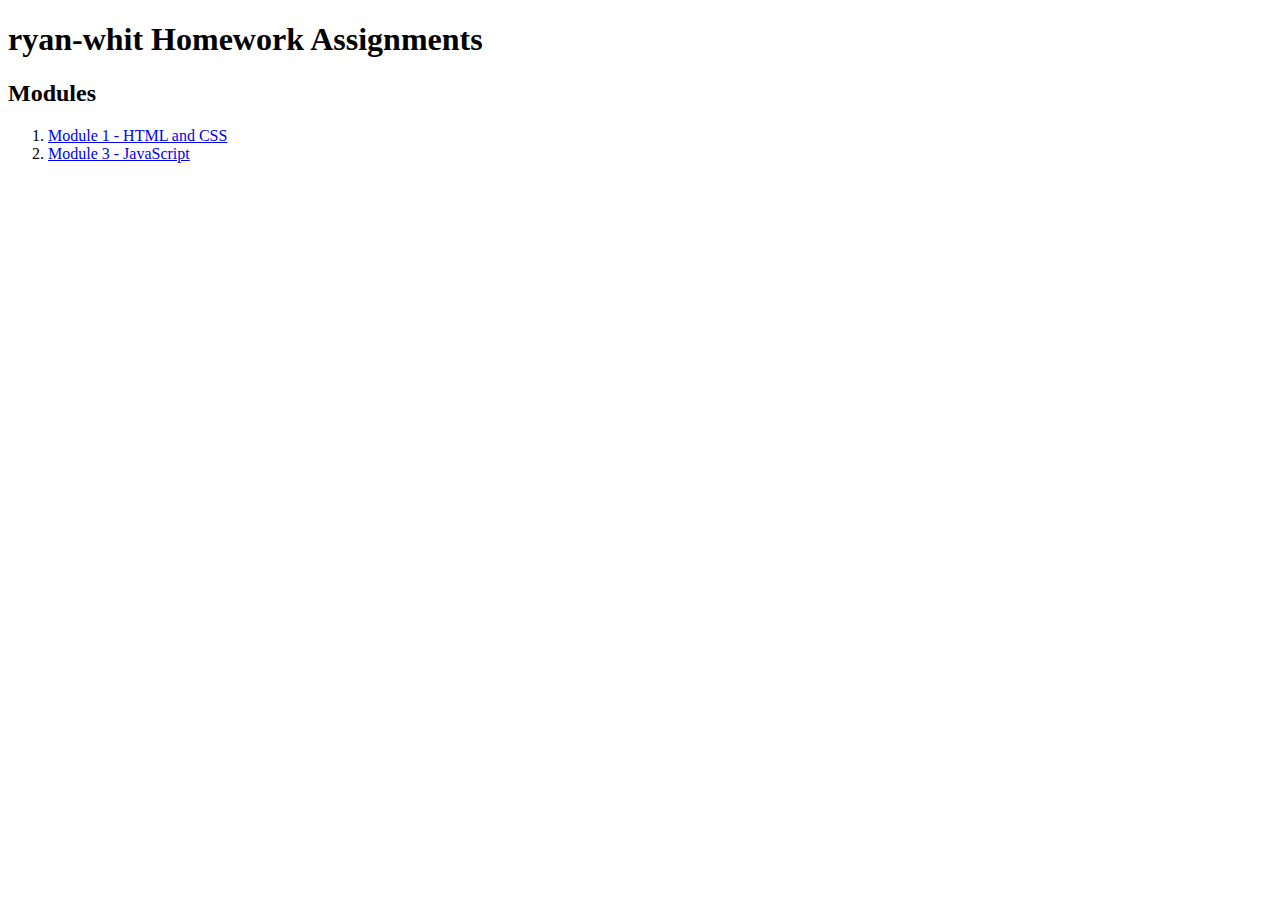
<file: index.html>
<!DOCTYPE html>
<html lang="en">
<head>
	<meta charset="UTF-8">
	<meta http-equiv="X-UA-Compatible" content="IE=edge">
	<meta name="viewport" content="width=device-width, initial-scale=1.0">
	<title>ryan-whit Homework Assignments</title>
</head>
<body>
	<header>
		<h1>ryan-whit Homework Assignments</h1>
	</header>
	 
	<main>
		<h2>Modules</h2>
		<ol>
			<li><a href="./01-HTML-Git-CSS/module1.html">Module 1 - HTML and CSS</a></li>
			<li><a href="./03-JavaScript/module3.html">Module 3 - JavaScript</a></li>
		</ol>
	</main>
</body>
</html>
</file>
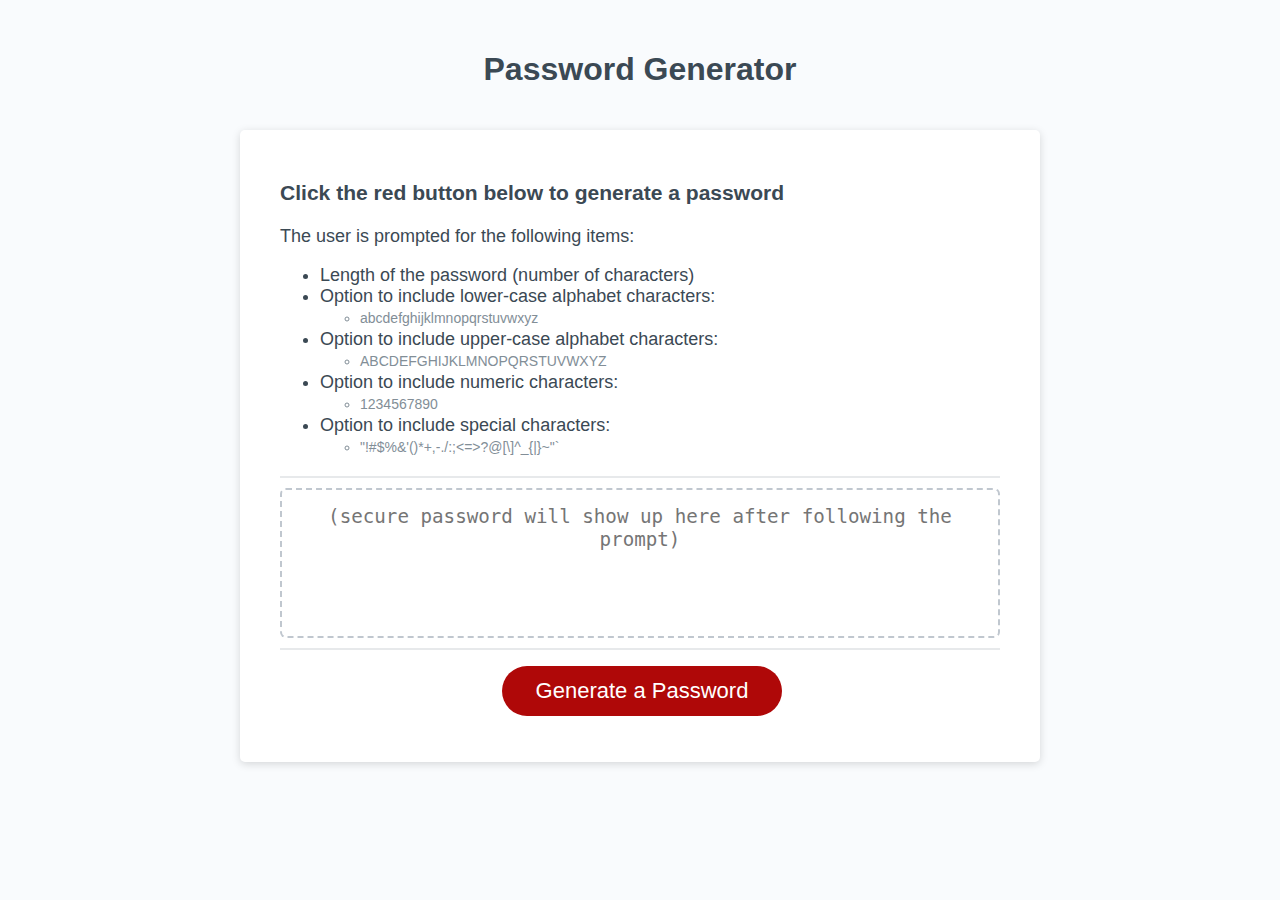
<file: 03-JavaScript/module3.html>
<!DOCTYPE html>
<html lang="en">
  
  <head>
    <meta charset="UTF-8" />
    <meta name="viewport" content="width=device-width, initial-scale=1.0" />
    <meta http-equiv="X-UA-Compatible" content="ie=edge" />
    <title>Password Generator</title>
    <link rel="stylesheet" href="./assets/css/style.css" />
  </head>
  
  <body>
    <!-- Wrapper for the page contents -->
    <section class="wrapper">
      
      <header>
        <h1>Password Generator</h1>
      </header>
      
      <!-- Contents that include the user information and password prompt button -->
      <div class="card">
        
        <div class="card-header">
          <h3>Click the red button below to generate a password</h3>
          
          <!-- Define the options for which the user will be prompted -->
          <p>The user is prompted for the following items:</p>
          
          <ul>
            
            <li>Length of the password (number of characters)</li>
            
            <!-- Use JS to fill in the lower-case characters -->
            <li>Option to include lower-case alphabet characters:
              <ul><li class="list-items" id="lowerCaseCharacters"></li></ul>
            </li>
            
            <!-- Use JS to fill in the upper-case characters -->
            <li>Option to include upper-case alphabet characters:
              <ul><li class="list-items" id="upperCaseCharacters"></li></ul>
            </li>
            
            <!-- Use JS to fill in the numeric characters -->
            <li>Option to include numeric characters:
              <ul><li class="list-items" id="numericCharacters"></li></ul>
            </li>
            
            <!-- Use JS to fill in the special characters -->
            <li>Option to include special characters:
              <ul><li class="list-items" id="specialCharacters"></li></ul>
            </li>
          
          </ul>
        </div>
        
        <!-- Location of the randomly generated password -->
        <div class="card-body">
          <textarea
            readonly
            id="password"
            placeholder="(secure password will show up here after following the prompt)"
            aria-label="Generated Password"
          ></textarea>
        </div>
        
        <!-- User prompts will show up by clicking the button -->
        <div class="card-footer">
          <button id="generate" class="btn">Generate a Password</button>
        </div>
      
      </div>
    </div>
    
    <script src="./assets/js/script.js"></script>
  
  </body>
  </html>
</file>
<file: 03-JavaScript/assets/css/style.css>
*,
*::before,
*::after {
  box-sizing: border-box;
}

html,
body,
.wrapper {
  height: 100%;
  margin: 0;
  padding: 0;
}

body {
  font-family: sans-serif;
  background-color: #f9fbfd;
}

.wrapper {
  padding-top: 30px;
  padding-left: 20px;
  padding-right: 20px;
}

header {
  text-align: center;
  padding: 20px;
  padding-top: 0px;
  color: hsl(206, 17%, 28%);
}

.card {
  background-color: hsl(0, 0%, 100%);
  border-radius: 5px;
  border-width: 1px;
  box-shadow: rgba(0, 0, 0, 0.15) 0px 2px 8px 0px;
  color: hsl(206, 17%, 28%);
  font-size: 18px;
  margin: 0 auto;
  max-width: 800px;
  padding: 30px 40px;
}

.card-header::after {
  content: " ";
  display: block;
  width: 100%;
  background: #e7e9eb;
  height: 2px;
}

.card-body {
  min-height: 100px;
}

.card-footer {
  text-align: center;
}

.card-footer::before {
  content: " ";
  display: block;
  width: 100%;
  background: #e7e9eb;
  height: 2px;
}

.card-footer::after {
  content: " ";
  display: block;
  clear: both;
}

.btn {
  border: none;
  background-color: hsl(360, 91%, 36%);
  border-radius: 25px;
  box-shadow: rgba(0, 0, 0, 0.1) 0px 1px 6px 0px rgba(0, 0, 0, 0.2) 0px 1px 1px
    0px;
  color: hsl(0, 0%, 100%);
  display: inline-block;
  font-size: 22px;
  line-height: 22px;
  margin: 16px 16px 16px 20px;
  padding: 14px 34px;
  text-align: center;
  cursor: pointer;
}

button[disabled] {
  cursor: default;
  background: #c0c7cf;
}

.float-right {
  float: right;
}

/* class styling for the nested list items */
.list-items {
  color:hsl(204, 9%, 55%);
  font-family: sans-serif;
  font-size: 14px;
  padding-bottom: 3px;
  padding-top: 3px;
}

#password {
  -webkit-appearance: none;
  -moz-appearance: none;
  appearance: none;
  border: none;
  display: block;
  width: 100%;
  padding-top: 15px;
  padding-left: 15px;
  padding-right: 15px;
  padding-bottom: 85px;
  font-size: 1.2rem;
  text-align: center;
  margin-top: 10px;
  margin-bottom: 10px;
  border: 2px dashed #c0c7cf;
  border-radius: 6px;
  resize: none;
  overflow: hidden;
}

@media (max-width: 690px) {
  .btn {
    font-size: 1rem;
    margin: 16px 0px 0px 0px;
    padding: 10px 15px;
  }

  #password {
    font-size: 1rem;
  }
}

@media (max-width: 500px) {
  .btn {
    font-size: 0.8rem;
  }
}
</file>
